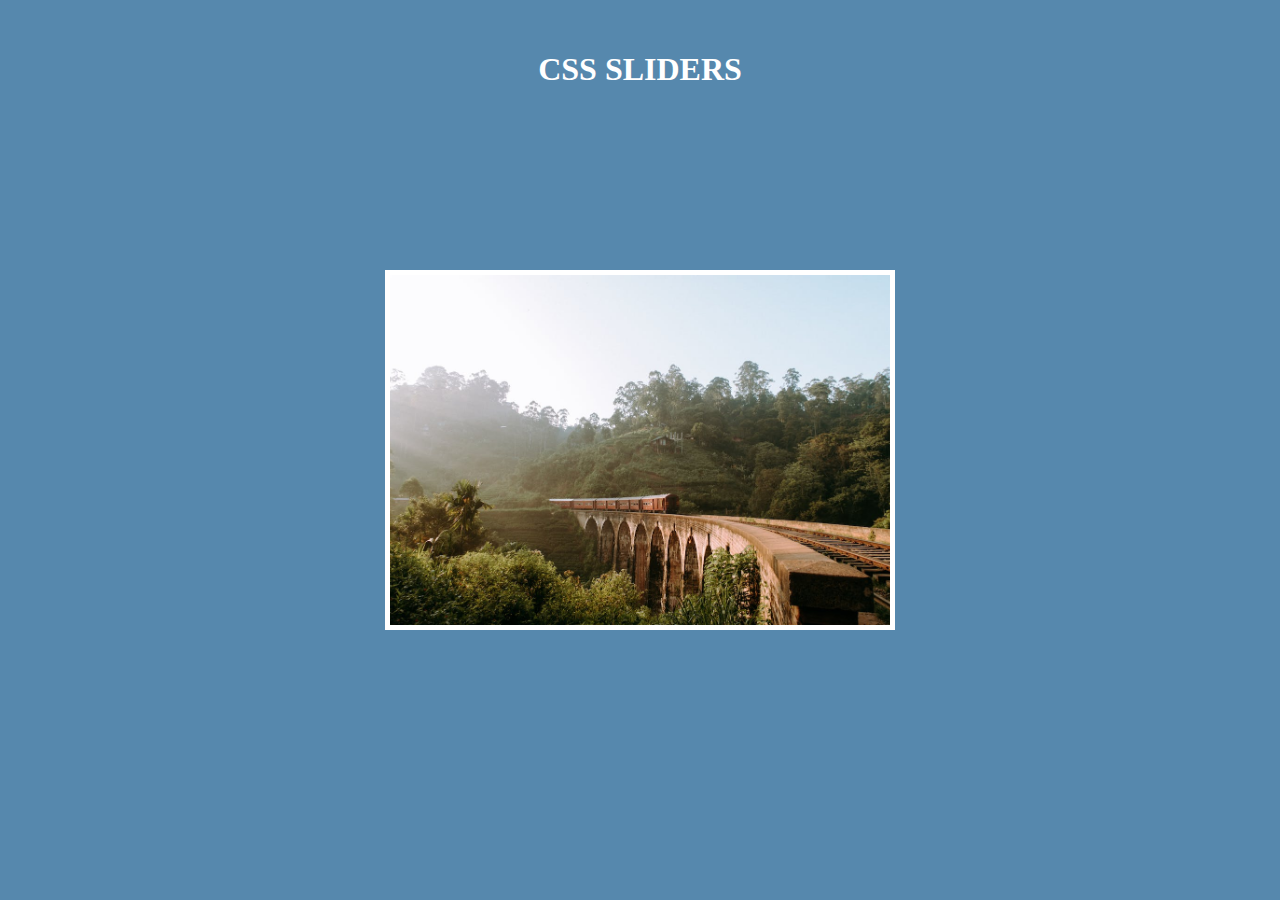
<file: Case-03/index.html>
<html lang="en">
<head>
    <meta charset="UTF-8">
    <meta name="viewport" content="width=device-width, initial-scale=1.0">
    <title>Case 3</title>
    <link rel="stylesheet" href="./assets/css/normalize.css">
    <style>

        body{
            background-color: #5688ad;
        }
        main{
            width: 500px;
            height: 350px;

            position: absolute;
            margin: auto;
            top: 0;
            left: 0;
            right: 0;
            bottom: 0;

            overflow: hidden;

            border: 5px solid white;
        }

        main>section{
            height: 100%;
            width: 400%;

            display: flex;
            animation-name: slider;
            animation-iteration-count: infinite;
            animation-duration: 10s;
            animation-direction: alternate;
        }

        main>section>div{
            width: 100%;        
        }

        main>section>div:nth-child(1){
            background: url(./assets/img/slide1.jpeg);
            background-position: center;
            background-size: cover;
        }

        main>section>div:nth-child(2){
            background: url(./assets/img/slide2.jpeg);
            background-position: center;
            background-size: cover;
        }

        main>section>div:nth-child(3){
            background: url(./assets/img/slide3.jpeg);
            background-position: center;
            background-size: cover;
        }

        main>section>div:nth-child(4){
            background: url(./assets/img/slide4.jpeg);
            background-position: center;
            background-size: cover;
        }

        body>section{
            position: absolute;
            color: white;
            text-align: center;
            width: 100%;
            top: 30px;
        }

        @keyframes slider{
            0%,20%{
                transform: translateX(0);
                
            }
            25%,45%{
                transform: translateX(-25%);
            }
            50%,75%{
                transform: translateX(-50%);
            }
            80%,100%{
                transform: translateX(-75%);
            }  
        }

    </style>
</head>
<body>
<section>
    <h1>CSS SLIDERS</h1>
</section>
    <main>
        <section>
            <div></div>
            <div></div>
            <div></div>
            <div></div>
        </section>
    </main>
</body>
</html>
</file>
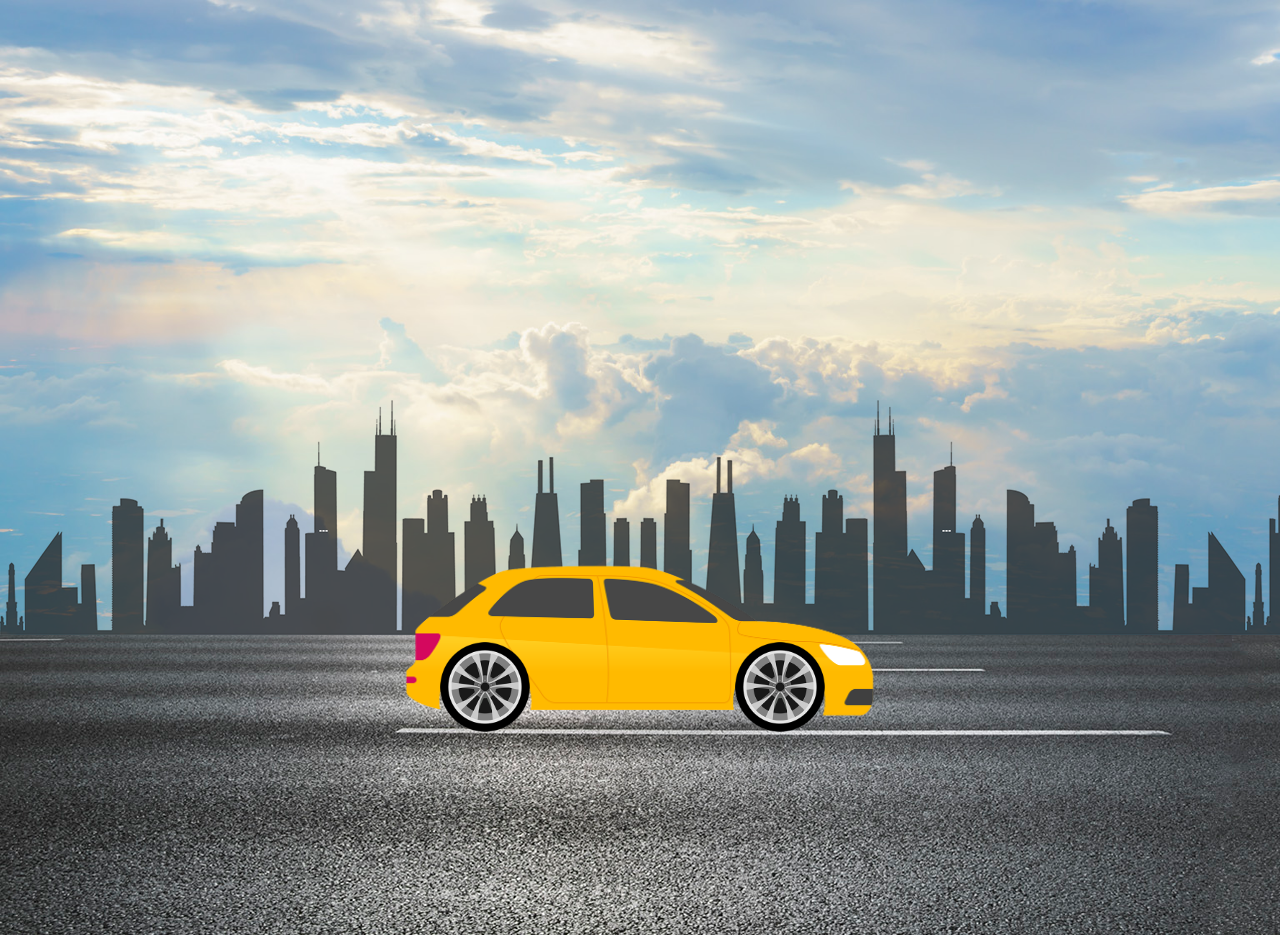
<file: Case-04/index.html>
<html lang="en">
<head>
    <meta charset="UTF-8">
    <meta name="viewport" content="width=device-width, initial-scale=1.0">
    <title>Case 4</title>
    <link rel="stylesheet" href="./assets/css/normalize.css">
    <link rel="stylesheet" href="./assets/css/style.css">
</head>
<body>
<div id="background">
    <div id="city">
        <div id="road"></div>
    </div>
    <div id="car">
        <div id="front-wheel"></div>
        <div id="rear-wheel"></div>
    </div>
</div>
</body>
</html>
</file>
<file: Case-04/assets/css/style.css>
body{
    overflow: hidden;
}

#background{
    width: 100vw;
    height: 100vh;
    background: url('../img/sky.jpg');
    background-position: center;
    background-size: cover;
}

#city{
    height: 250px;
    width: 500%;
    background: url('../img/city.png');
    position: absolute;
    top: 120px;
    bottom: 0;
    margin: auto;
    animation: bg-move 5s ease-out infinite;
}

#road{
    background-image: url("../img/road.jpg");
    position: absolute;
    bottom: -300px;
    height: 300px;
    width: 100%;
}

#car{
    height: 180px;
    width: 480px;
    background: url('../img/car.png');
    background-size: cover;
    position: absolute;
    top: 384px;
    bottom: 0;
    left: 0;
    right: 0;
    margin: auto;
    animation: car 5s linear infinite;
}

#front-wheel{
    width: 90px;
    aspect-ratio: 1/1;
    background: url('../img/wheel.png')center center no-repeat;
    background-size: cover;
    position: absolute;
    bottom: 0;
    right: 0;
    left: 280px;
    margin: auto;
    animation: wheel-spin 5s linear infinite;
}

#rear-wheel{
    width: 90px;
    aspect-ratio: 1/1;
    background: url('../img/wheel.png')center center no-repeat;
    background-size: cover;
    position: absolute;
    bottom: 0;
    right: 0;
    left: -310px;
    margin: auto;
    animation: wheel-spin 5s linear infinite;
}

@keyframes bg-move{
    from {
        transform: translateX(0);
    }
    to {
        transform: translateX(-80%);
    }

}

@keyframes wheel-spin {
    0%{
        transform: rotate(360deg);
    }
    35%{
        transform: rotate(150deg);
    }
    75%{
        transform: rotate(0deg);
    }
    100%{
        transform: rotate(0deg);
    }
}

@keyframes car {
    0% {
        transform: translateY(0);
    }
    20% {
        transform: translateY(-10px);
    }
    80% {
        transform: translateY(-2px);
    }
    100% {
        transform: translateY(-2px);
    }
}
</file>
